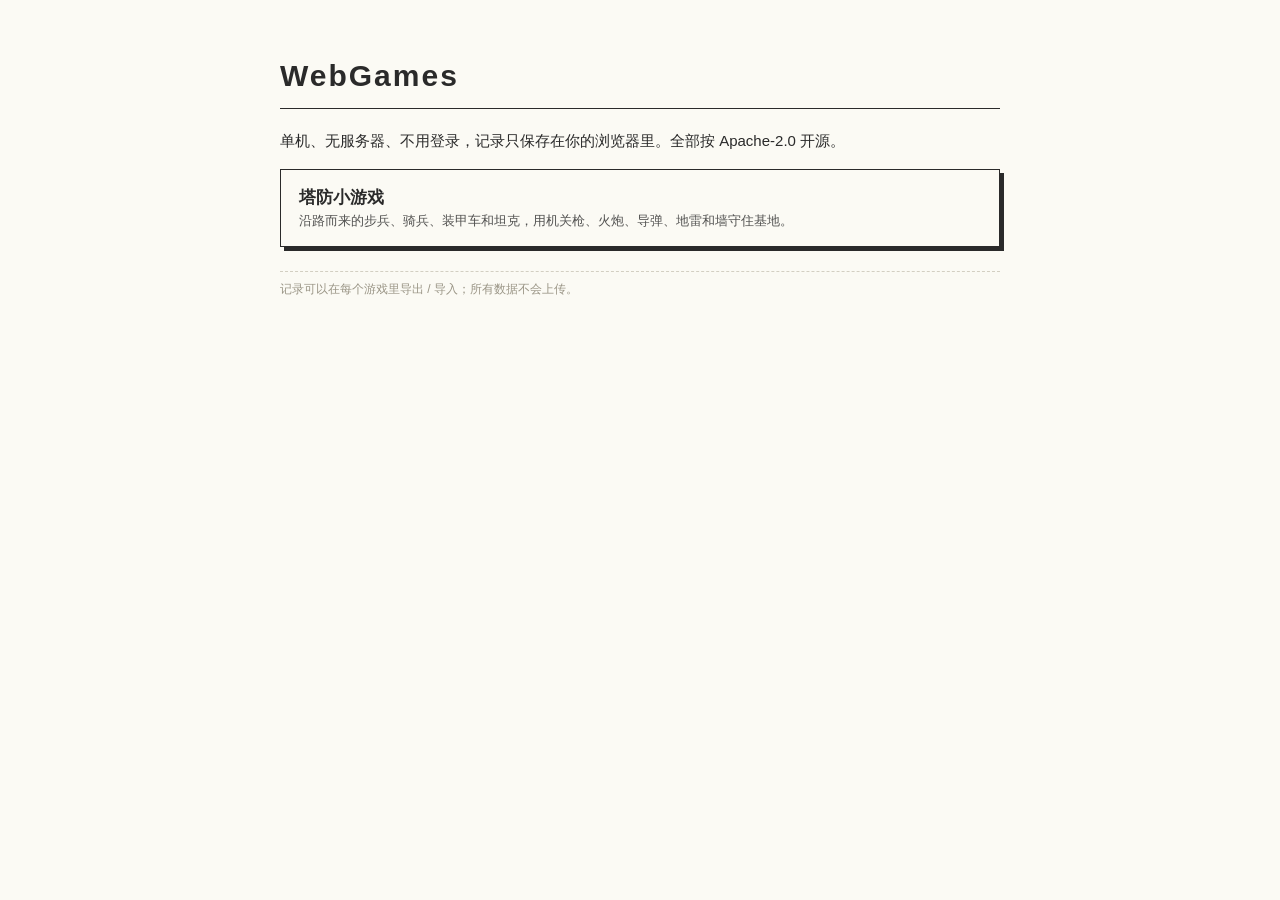
<file: index.html>
<!DOCTYPE html>
<!--
  Copyright 2026 Yue Zhang
  Licensed under the Apache License, Version 2.0. See LICENSE in this directory.
-->
<html lang="zh-CN">
<head>
  <meta charset="utf-8">
  <meta name="viewport" content="width=device-width, initial-scale=1">
  <title>WebGames · 消磨时光的小游戏</title>
  <style>
    html, body { margin: 0; background: #fbfaf4; color: #2a2a2a; font: 15px/1.6 -apple-system, "PingFang SC", "Helvetica Neue", "Noto Sans CJK SC", "Microsoft YaHei", sans-serif; }
    main { max-width: 720px; margin: 0 auto; padding: 32px 20px; }
    h1 { font-weight: 600; letter-spacing: 2px; border-bottom: 1.5px solid #2a2a2a; padding-bottom: 8px; }
    .game { display: block; border: 1.5px solid #2a2a2a; padding: 14px 18px; margin: 16px 0; color: inherit; text-decoration: none; box-shadow: 4px 4px 0 #2a2a2a; }
    .game:hover { background: #2a2a2a; color: #fbfaf4; }
    .game b { font-size: 17px; }
    .game span { display: block; font-size: 13px; opacity: 0.8; }
    footer { color: #9a9586; font-size: 12px; border-top: 1px dashed #d3cfc2; padding-top: 8px; margin-top: 24px; }
  </style>
</head>
<body>
<main>
  <h1>WebGames</h1>
  <p>单机、无服务器、不用登录，记录只保存在你的浏览器里。全部按 Apache-2.0 开源。</p>
  <a class="game" href="tower-defense/index.html"><b>塔防小游戏</b><span>沿路而来的步兵、骑兵、装甲车和坦克，用机关枪、火炮、导弹、地雷和墙守住基地。</span></a>
  <footer>记录可以在每个游戏里导出 / 导入；所有数据不会上传。</footer>
</main>
</body>
</html>
</file>
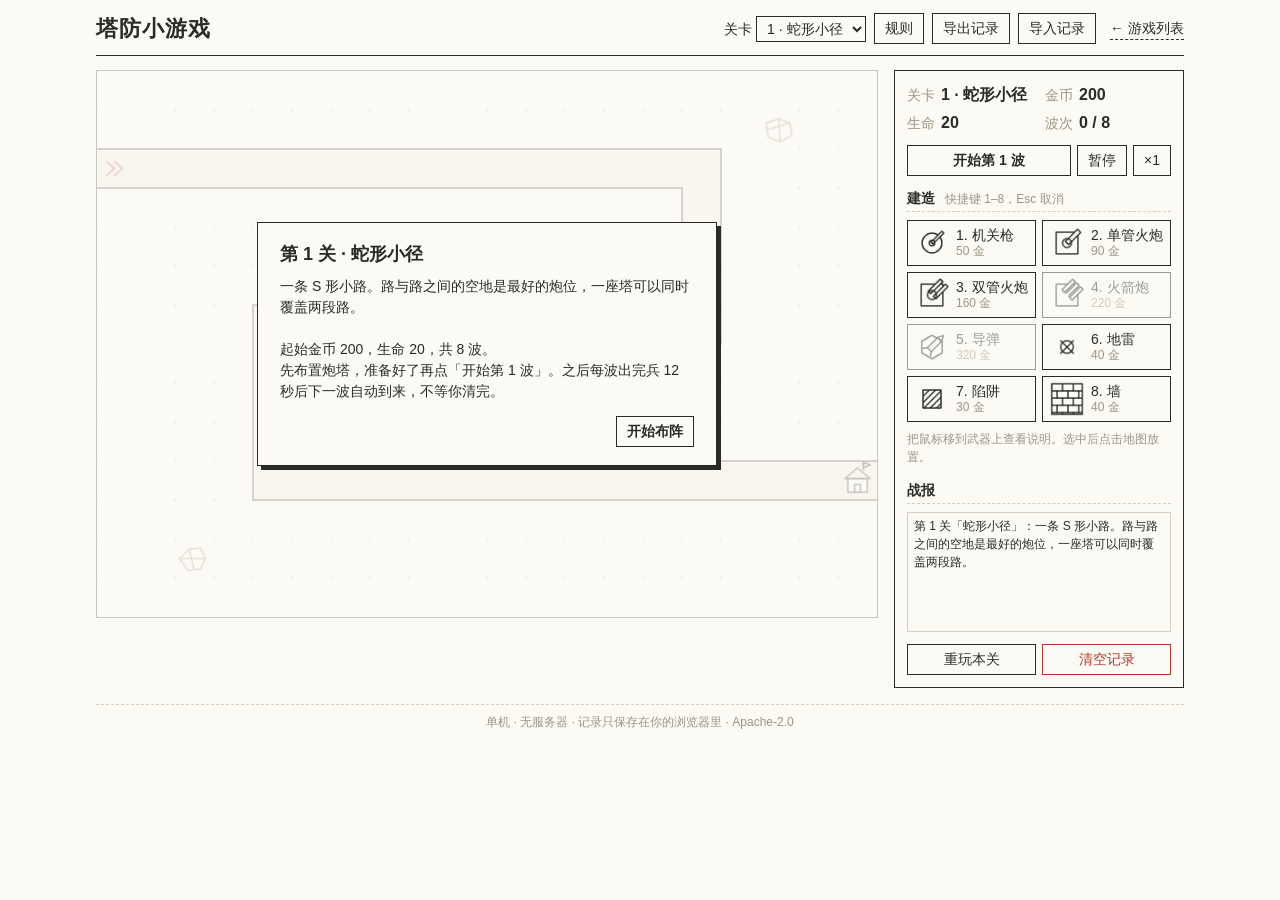
<file: tower-defense/index.html>
<!DOCTYPE html>
<!--
  Copyright 2026 Yue Zhang
  Licensed under the Apache License, Version 2.0. See LICENSE in the repository root.
-->
<html lang="zh-CN">
<head>
  <meta charset="utf-8">
  <meta name="viewport" content="width=device-width, initial-scale=1">
  <title>塔防小游戏 · WebGames</title>
  <link rel="stylesheet" href="style.css">
</head>
<body>
<div id="app">
  <header>
    <h1>塔防小游戏</h1>
    <div class="hdr-right">
      <label>关卡 <select id="levelSelect"></select></label>
      <button id="btnHelp">规则</button>
      <button id="btnExport" title="把记录保存为 JSON 文件">导出记录</button>
      <button id="btnImport" title="从 JSON 文件恢复记录">导入记录</button>
      <input type="file" id="fileImport" accept="application/json,.json" hidden>
      <a class="link" href="../index.html">← 游戏列表</a>
    </div>
  </header>

  <main>
    <div id="board">
      <canvas id="game" width="800" height="560"></canvas>
      <div id="overlay" class="overlay hidden">
        <div class="card">
          <h2 id="ovTitle"></h2>
          <p id="ovText"></p>
          <div class="row" id="ovButtons"></div>
        </div>
      </div>
    </div>

    <aside id="panel">
      <div class="stats">
        <div><span class="lbl">关卡</span><b id="stLevel"></b></div>
        <div><span class="lbl">金币</span><b id="stGold"></b></div>
        <div><span class="lbl">生命</span><b id="stLives"></b></div>
        <div><span class="lbl">波次</span><b id="stWave"></b></div>
      </div>
      <div class="controls">
        <button id="btnWave" class="primary">开始第 1 波</button>
        <button id="btnPause">暂停</button>
        <button id="btnSpeed" title="游戏速度">×1</button>
      </div>

      <div class="section-title">建造 <span class="hint">快捷键 1–8，Esc 取消</span></div>
      <div id="build" class="build"></div>
      <div id="tip" class="tip">把鼠标移到武器上查看说明。选中后点击地图放置。</div>
      <div id="selected" class="selected hidden"></div>

      <div class="section-title">战报</div>
      <div id="log" class="log"></div>

      <div class="menu">
        <button id="btnRestart">重玩本关</button>
        <button id="btnReset" class="danger">清空记录</button>
      </div>
    </aside>
  </main>

  <div id="help" class="modal hidden">
    <div class="modal-card">
      <div class="modal-head"><h2>游戏规则</h2><button id="btnHelpClose">关闭</button></div>
      <div id="helpBody"></div>
    </div>
  </div>

  <footer>单机 · 无服务器 · 记录只保存在你的浏览器里 · Apache-2.0</footer>
</div>

<script src="js/config.js"></script>
<script src="js/levels.js"></script>
<script src="js/engine.js"></script>
<script src="js/storage.js"></script>
<script src="js/render.js"></script>
<script src="js/app.js"></script>
</body>
</html>
</file>
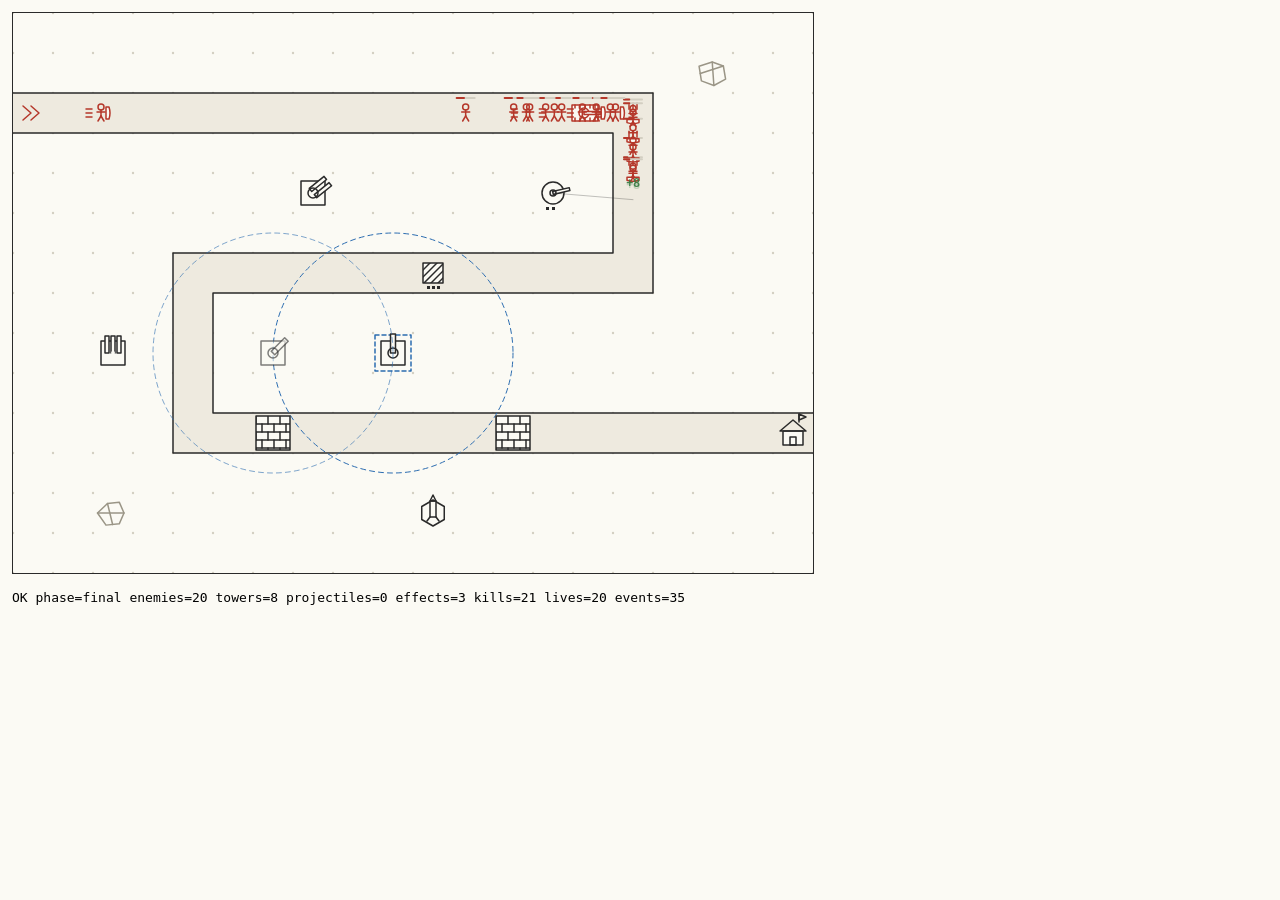
<file: tower-defense/tools/smoke.html>
<!DOCTYPE html>
<!-- Copyright 2026 Yue Zhang. Licensed under the Apache License, Version 2.0. -->
<!-- 渲染冒烟测试：直接跑一段中局并画出来。用浏览器打开本文件即可（无需服务器）。 -->
<html lang="zh-CN">
<head><meta charset="utf-8"><title>smoke</title>
<style>body{margin:12px;background:#fbfaf4;font:13px monospace}canvas{border:1.5px solid #2a2a2a}</style>
</head>
<body>
<canvas id="game"></canvas>
<pre id="out"></pre>
<script src="../js/config.js"></script>
<script src="../js/levels.js"></script>
<script src="../js/engine.js"></script>
<script src="../js/render.js"></script>
<script>
(function () {
  const out = document.getElementById('out');
  const lines = [];
  try {
    const TD = globalThis.TD;
    const game = new TD.Game(TD.getLevel(1));
    const renderer = new TD.Renderer(document.getElementById('game'));
    renderer.resize(game);
    game.gold = 2000;
    const placed = [
      ['machinegun', 13, 4], ['cannon', 9, 8], ['twinCannon', 7, 4], ['rocket', 2, 8], ['missile', 10, 12],
      ['mine', 8, 2], ['trap', 10, 6], ['wall', 6, 10], ['wall', 12, 10],
    ];
    for (const [k, c, r] of placed) { const res = game.place(k, c, r); if (!res.ok) lines.push('place ' + k + ' failed: ' + res.reason); }
    game.upgrade(game.towers[0].id); game.upgrade(game.towers[0].id);
    game.startWave();
    // 跳到第 8 波，让所有敌人种类都出现
    game.waveIndex = 6; game.spawnQueue = []; game.phase = 'countdown'; game.countdown = 0; game.startWave();
    game.spawn('armoredCar', 0); game.spawn('tank', 0);
    const dt = 1 / 60;
    for (let i = 0; i < 60 * 22; i++) game.update(dt);
    game.spawn('armoredCavalry', 0);
    for (let i = 0; i < 60 * 1; i++) game.update(dt);
    renderer.draw(game, { hover: { c: 6, r: 8 }, selectedKind: 'cannon', selectedTower: game.towers[1] });
    lines.push('OK phase=' + game.phase + ' enemies=' + game.enemies.length + ' towers=' + game.towers.length + ' projectiles=' + game.projectiles.length + ' effects=' + game.effects.length + ' kills=' + game.kills + ' lives=' + game.lives + ' events=' + game.drainEvents().length);
  } catch (e) {
    lines.push('ERROR ' + (e.stack || e));
  }
  out.textContent = lines.join('\n');
  document.title = lines[lines.length - 1].slice(0, 60);
})();
</script>
</body>
</html>
</file>
<file: tower-defense/style.css>
/*
 * Copyright 2026 Yue Zhang
 * Licensed under the Apache License, Version 2.0. See LICENSE in the repository root.
 */
:root {
  --ink: #2a2a2a;
  --paper: #fbfaf4;
  --road: #eeeadf;
  --faint: #d3cfc2;
  --light: #9a9586;
  --red: #b5372a;
  --blue: #2b6cb0;
  --green: #3a7d44;
}
* { box-sizing: border-box; }
html, body { margin: 0; background: var(--paper); color: var(--ink); font: 14px/1.5 -apple-system, "PingFang SC", "Helvetica Neue", "Noto Sans CJK SC", "Microsoft YaHei", sans-serif; }
#app { max-width: 1120px; margin: 0 auto; padding: 12px 16px 24px; }
h1 { font-size: 22px; font-weight: 600; margin: 0; letter-spacing: 1px; }
h2 { font-size: 18px; margin: 0 0 8px; }
header { display: flex; align-items: center; justify-content: space-between; gap: 12px; padding-bottom: 10px; border-bottom: 1.5px solid var(--ink); margin-bottom: 14px; flex-wrap: wrap; }
.hdr-right { display: flex; align-items: center; gap: 8px; flex-wrap: wrap; }
.link { color: var(--ink); text-decoration: none; border-bottom: 1px dashed var(--ink); margin-left: 6px; }
main { display: flex; gap: 16px; align-items: flex-start; }
#board { position: relative; flex: 0 1 800px; min-width: 0; }
canvas#game { display: block; width: 100%; height: auto; border: 1.5px solid var(--ink); background: var(--paper); cursor: crosshair; touch-action: manipulation; }
#panel { flex: 0 0 290px; width: 290px; border: 1.5px solid var(--ink); padding: 12px; }

button, select { font: inherit; color: var(--ink); background: var(--paper); border: 1.5px solid var(--ink); padding: 4px 10px; cursor: pointer; }
button:hover:not(:disabled) { background: var(--ink); color: var(--paper); }
button:disabled { opacity: 0.4; cursor: default; }
button.primary { font-weight: 600; }
button.danger { border-color: var(--red); color: var(--red); }
button.danger:hover:not(:disabled) { background: var(--red); color: var(--paper); }
select { padding: 3px 6px; }

.stats { display: grid; grid-template-columns: 1fr 1fr; gap: 4px 12px; margin-bottom: 10px; }
.stats .lbl { color: var(--light); margin-right: 6px; }
.stats b { font-size: 16px; }
.controls { display: flex; gap: 6px; margin-bottom: 12px; }
.controls .primary { flex: 1; }

.section-title { font-weight: 600; border-bottom: 1px dashed var(--faint); margin: 10px 0 8px; padding-bottom: 2px; }
.section-title .hint { font-weight: normal; color: var(--light); font-size: 12px; margin-left: 6px; }

.build { display: grid; grid-template-columns: 1fr 1fr; gap: 6px; }
.build button { display: flex; align-items: center; gap: 6px; padding: 4px 6px; text-align: left; }
.build button canvas { width: 36px; height: 36px; flex: 0 0 36px; }
.build button:hover canvas { filter: invert(1); }
.build button .meta { display: flex; flex-direction: column; line-height: 1.2; }
.build button .cost { font-size: 12px; color: var(--light); }
.build button:hover .cost { color: inherit; }
.build button.active { border-style: dashed; border-width: 2px; background: var(--road); }
.build button.poor { opacity: 0.45; }
.tip { min-height: 40px; font-size: 12px; color: var(--light); margin: 8px 0; }

.selected { border: 1px dashed var(--blue); padding: 8px; margin-top: 6px; font-size: 13px; }
.selected .row { display: flex; gap: 6px; margin-top: 6px; }
.selected .row button { flex: 1; }

.log { height: 120px; overflow: auto; font-size: 12px; color: var(--light); border: 1px solid var(--faint); padding: 4px 6px; }
.log div:last-child { color: var(--ink); }
.menu { display: flex; gap: 6px; margin-top: 12px; }
.menu button { flex: 1; }

.overlay { position: absolute; inset: 0; display: flex; align-items: center; justify-content: center; background: rgba(251, 250, 244, 0.75); }
.overlay .card { background: var(--paper); border: 1.5px solid var(--ink); padding: 18px 22px; max-width: 460px; box-shadow: 4px 4px 0 var(--ink); }
.overlay .card p { white-space: pre-line; margin: 0 0 14px; }
.overlay .row { display: flex; gap: 8px; justify-content: flex-end; }

.modal { position: fixed; inset: 0; background: rgba(42, 42, 42, 0.35); display: flex; align-items: center; justify-content: center; padding: 20px; z-index: 10; }
.modal-card { background: var(--paper); border: 1.5px solid var(--ink); max-width: 820px; width: 100%; max-height: 90vh; overflow: auto; padding: 16px 20px; box-shadow: 6px 6px 0 var(--ink); }
.modal-head { display: flex; justify-content: space-between; align-items: center; margin-bottom: 8px; }
.modal-card h3 { font-size: 15px; margin: 16px 0 6px; }
.modal-card table { border-collapse: collapse; width: 100%; font-size: 13px; margin-bottom: 6px; }
.modal-card th, .modal-card td { border: 1px solid var(--faint); padding: 3px 6px; text-align: left; vertical-align: top; }
.modal-card th { background: var(--road); font-weight: 600; }
.modal-card td canvas { vertical-align: middle; width: 28px; height: 28px; }
.modal-card ul { padding-left: 20px; margin: 4px 0; }

footer { margin-top: 16px; text-align: center; color: var(--light); font-size: 12px; border-top: 1px dashed var(--faint); padding-top: 8px; }
.hidden { display: none !important; }

@media (max-width: 1000px) {
  main { flex-direction: column; }
  #panel { width: 100%; flex-basis: auto; }
  .log { height: 80px; }
}
</file>
